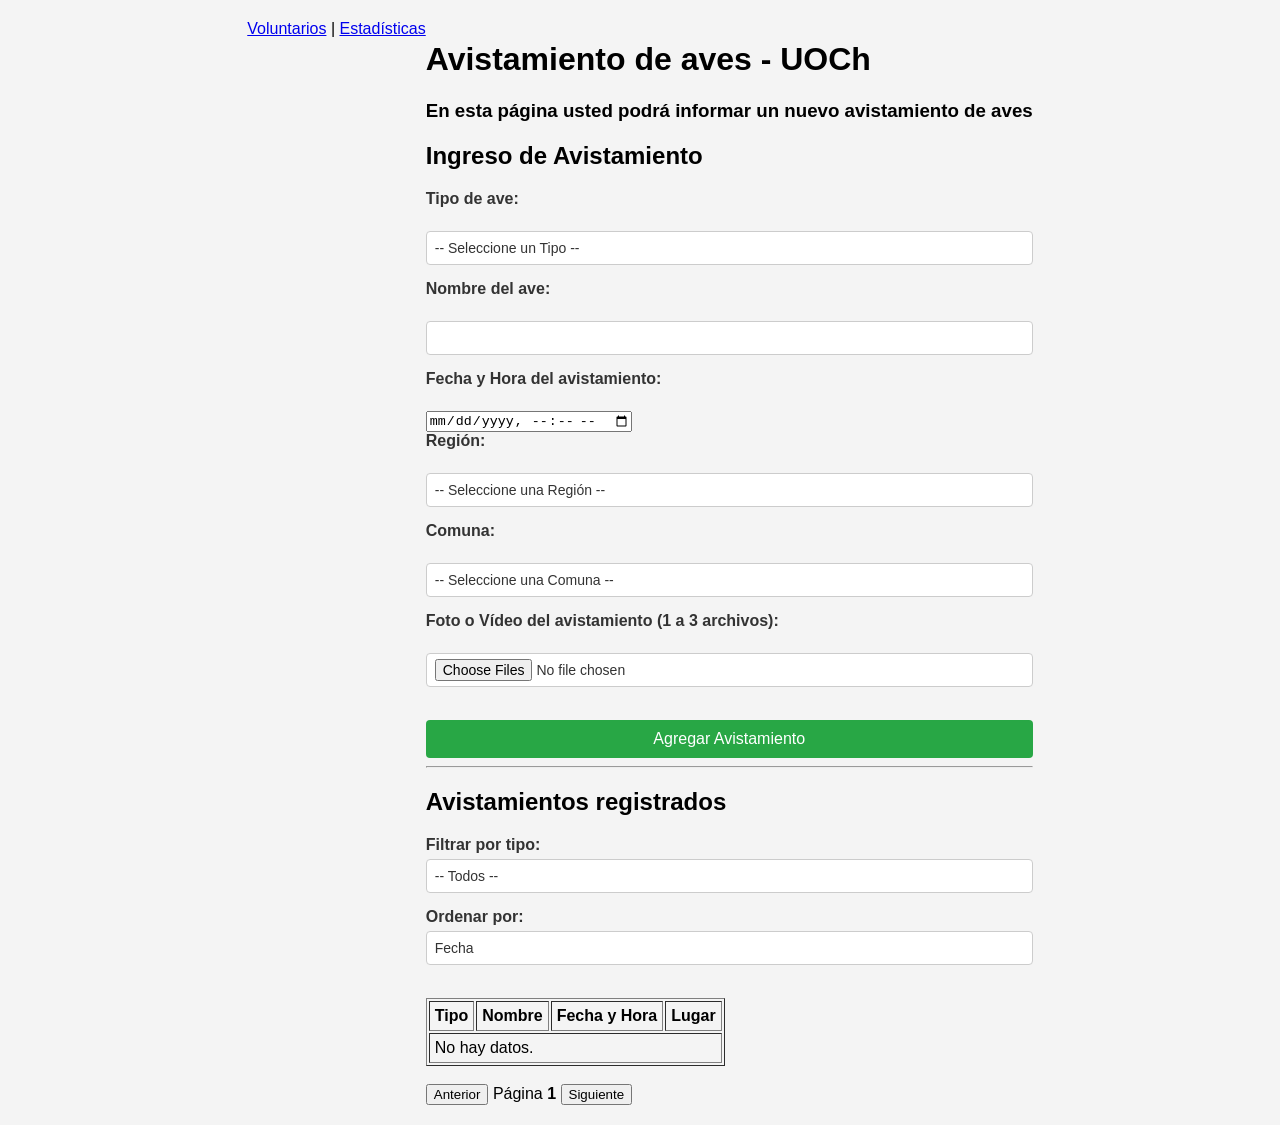
<file: Avistamientos.html>
<!DOCTYPE html>

<html lang="es">
    <head> 
        <meta charset="UTF-8">
        <title>Informar Avistamiento - UOCh</title>
        <link rel="stylesheet" href="styles.css">
    </head>
    <body>
        <nav style="margin-bottom: 15px; text-align: center;">
                    <a href="Tarea_1.html">Voluntarios</a> | 
                    <a href="estadisticas.html">Estadísticas</a>
        </nav>
        <div class="page-container">
            <header>
                <h1>Avistamiento de aves - UOCh</h1>
                <h3>En esta página usted podrá informar un nuevo avistamiento de aves</h3>
            </header>
            <h2>Ingreso de Avistamiento</h2>
            <form id="form-avistamiento">
                <div> 
                    <label for="tipo-ave">Tipo de ave:</label> 
                    <br>
                    <select id="tipo-ave">
                        <option value="">-- Seleccione un Tipo --</option>
                        <option value="rapaz">Rapaz</option>
                        <option value="acuatica">Acuatica</option>
                        <option value="no-voladora">No voladora</option>
                        <option value="urbana">Urbana</option>
                        <option value="otra">Otro</option>
                    </select>
                    <span class="error" id="error-tipo-ave">Debe seleccionar un tipo de ave.</span>
                </div> 
                <div> 
                    <label for="nombre-ave">Nombre del ave:</label> 
                    <br>
                    <input type="text" id="nombre-ave">
                    <span class="error" id="error-nombre-ave">Debe ingresar el nombre del ave.</span>
                </div> 
                <div>
                    <label for="fecha-hora-avistamiento">Fecha y Hora del avistamiento:</label>
                    <br>
                    <input type="datetime-local" id="fecha-hora-avistamiento">
                    <span class="error" id="error-fecha-hora">Debe seleccionar una fecha y hora válidas.</span>
                </div>
                <div> 
                    <label for="region">Región:</label> 
                    <br>
                    <select id="region">
                        <option value="">-- Seleccione una Región --</option> 
                        <option value="arica-y-parinacota">Arica y Parinacota</option> 
                        <option value="tarapaca">Tarapacá</option> 
                        <option value="antofagasta">Antofagasta</option> 
                        <option value="atacama">Atacama</option> 
                        <option value="coquimbo">Coquimbo</option> 
                        <option value="valparaiso">Valparaíso</option> 
                        <option value="rm">Metropolitana</option> 
                        <option value="bernardo-ohiggins">Bernardo O'Higgins</option> 
                        <option value="maule">Maule</option> 
                        <option value="nuble">Ñuble</option> 
                        <option value="biobio">Biobío</option> 
                        <option value="la-araucania">La Araucanía</option> 
                        <option value="los-rios">Los Ríos</option> 
                        <option value="los-lagos">Los Lagos</option> 
                        <option value="aysen">Aysén</option> 
                        <option value="magallanes">Magallanes</option> 
                    </select>
                    <span class="error" id="error-region">Debe seleccionar una región.</span>
                </div>
                <div>
                    <label for="comuna">Comuna:</label>
                    <br>
                    <select id="comuna">
                        <option value="">-- Seleccione una Comuna --</option>
                    </select>
                    <span class="error" id="error-comuna">Debe seleccionar una comuna.</span>
                </div> 

                <div>
                    <label for="archivos-avistamiento">Foto o Vídeo del avistamiento (1 a 3 archivos):</label>
                    <br>
                    <input type="file" id="archivos-avistamiento" multiple accept="image/*,video/*">
                    <span class="error" id="error-archivos">Debe adjuntar al menos una foto o vídeo válido (máximo 3).</span>
                </div>
                <br>
                <button id="submit-btn" type="submit">Agregar Avistamiento</button>
            </form>
            <hr>
            <h2> Avistamientos registrados </h2>
            <div>
                <label>Filtrar por tipo:</label>
                <select id="filtro-tipo" onchange="refreshList()">
                    <option value="">-- Todos --</option>
                    <option value="rapaz">Rapaz</option>
                    <option value="acuatica">Acuática</option>
                    <option value="no-voladora">No voladora</option>
                    <option value="urbana">Urbana</option>
                    <option value="otra">Otro</option>
                </select>
                <label>Ordenar por:</label>
                <select id="ordenar-por" onchange="refreshList()">
                    <option value="fecha">Fecha</option>
                    <option value="lugar">Lugar (Región)</option>
                </select>
            </div>
            <br>
            <table border="1" cellpadding="5">
                <thead>
                    <tr>
                        <th>Tipo</th>
                        <th>Nombre</th>
                        <th>Fecha y Hora</th>
                        <th>Lugar</th>
                    </tr>
                </thead>
                <tbody id="tabla-body">
                    <tr><td colspan="4">No hay datos.</td></tr>
                </tbody>
            </table>
            <br>
            <div>
                <button onclick="changePage(-1)">Anterior</button>
                <span>Página <strong id="num-pagina">1</strong></span>
                <button onclick="changePage(1)">Siguiente</button>
            </div>
        </div>
        <script src="js/select.js"></script> 
        <script src="js/avistamiento.js"></script> 

    </body>

</html>
</file>
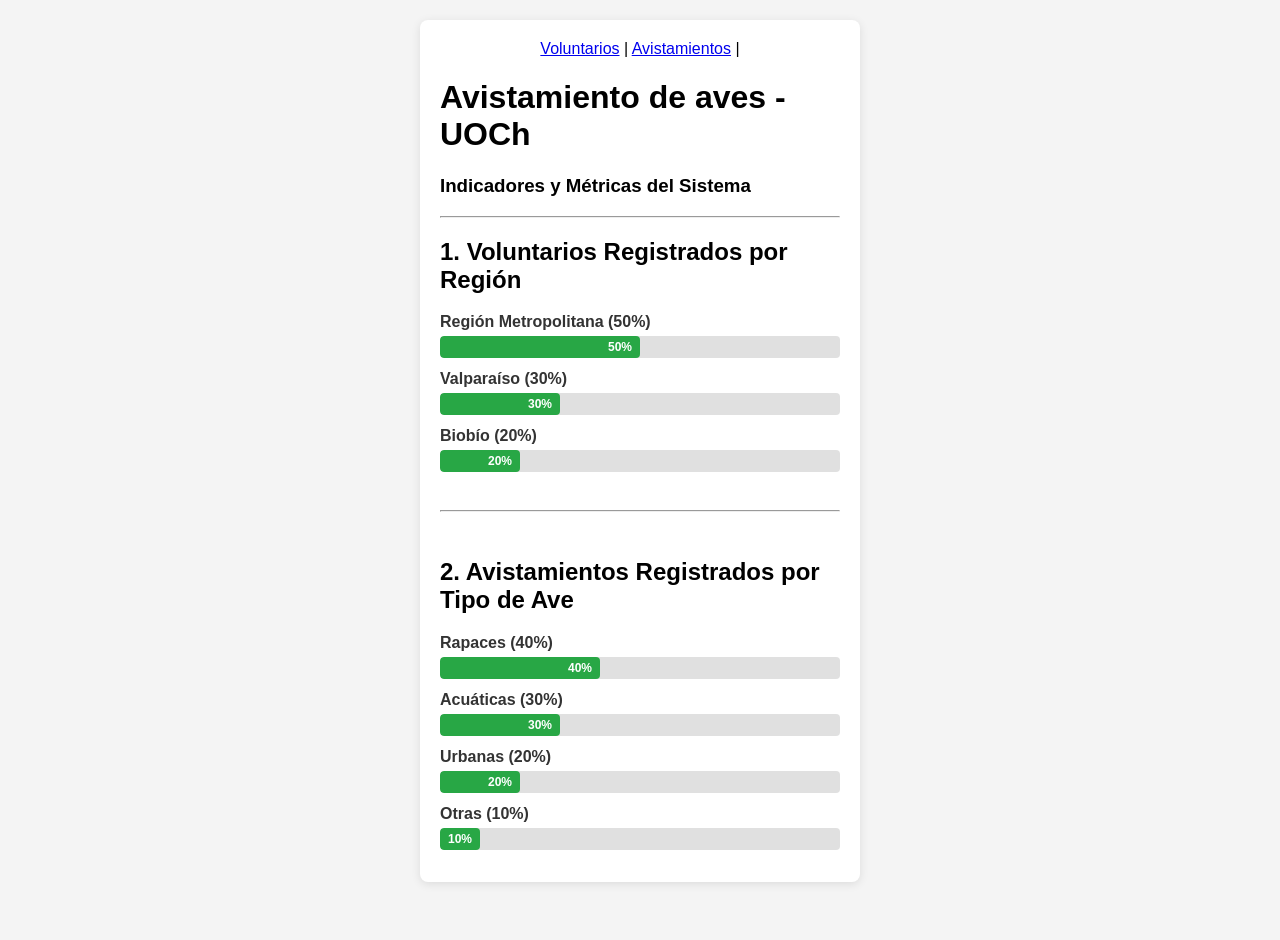
<file: estadisticas.html>
<!DOCTYPE html>
<html lang="es">
<head>
    <meta charset="UTF-8">
    <title>Estadísticas y Métricas - UOCh</title>
    <link rel="stylesheet" href="styles.css">
</head>
<body>
    <div class="main-container">
        <nav style="margin-bottom: 20px; text-align: center;">
            <a href="Tarea_1.html">Voluntarios</a> | 
            <a href="Avistamientos_2.html">Avistamientos</a> | 
        </nav>

        <header>
            <h1>Avistamiento de aves - UOCh</h1>
            <h3>Indicadores y Métricas del Sistema</h3>
        </header>

        <hr>

        <h2>1. Voluntarios Registrados por Región</h2>
        
        <label>Región Metropolitana (50%)</label>
        <div class="bar-bg">
            <div class="bar-fill" style="width: 50%;">50%</div>
        </div>

        <label>Valparaíso (30%)</label>
        <div class="bar-bg">
            <div class="bar-fill" style="width: 30%;">30%</div>
        </div>

        <label>Biobío (20%)</label>
        <div class="bar-bg">
            <div class="bar-fill" style="width: 20%;">20%</div>
        </div>

        <br><hr><br>
        <h2>2. Avistamientos Registrados por Tipo de Ave</h2>

        <label>Rapaces (40%)</label>
        <div class="bar-bg">
            <div class="bar-fill" style="width: 40%;">40%</div>
        </div>

        <label>Acuáticas (30%)</label>
        <div class="bar-bg">
            <div class="bar-fill" style="width: 30%;">30%</div>
        </div>

        <label>Urbanas (20%)</label>
        <div class="bar-bg">
            <div class="bar-fill" style="width: 20%;">20%</div>
        </div>

        <label>Otras (10%)</label>
        <div class="bar-bg">
            <div class="bar-fill" style="width: 10%;">10%</div>
        </div>
    </div>
</body>
</html>
</file>
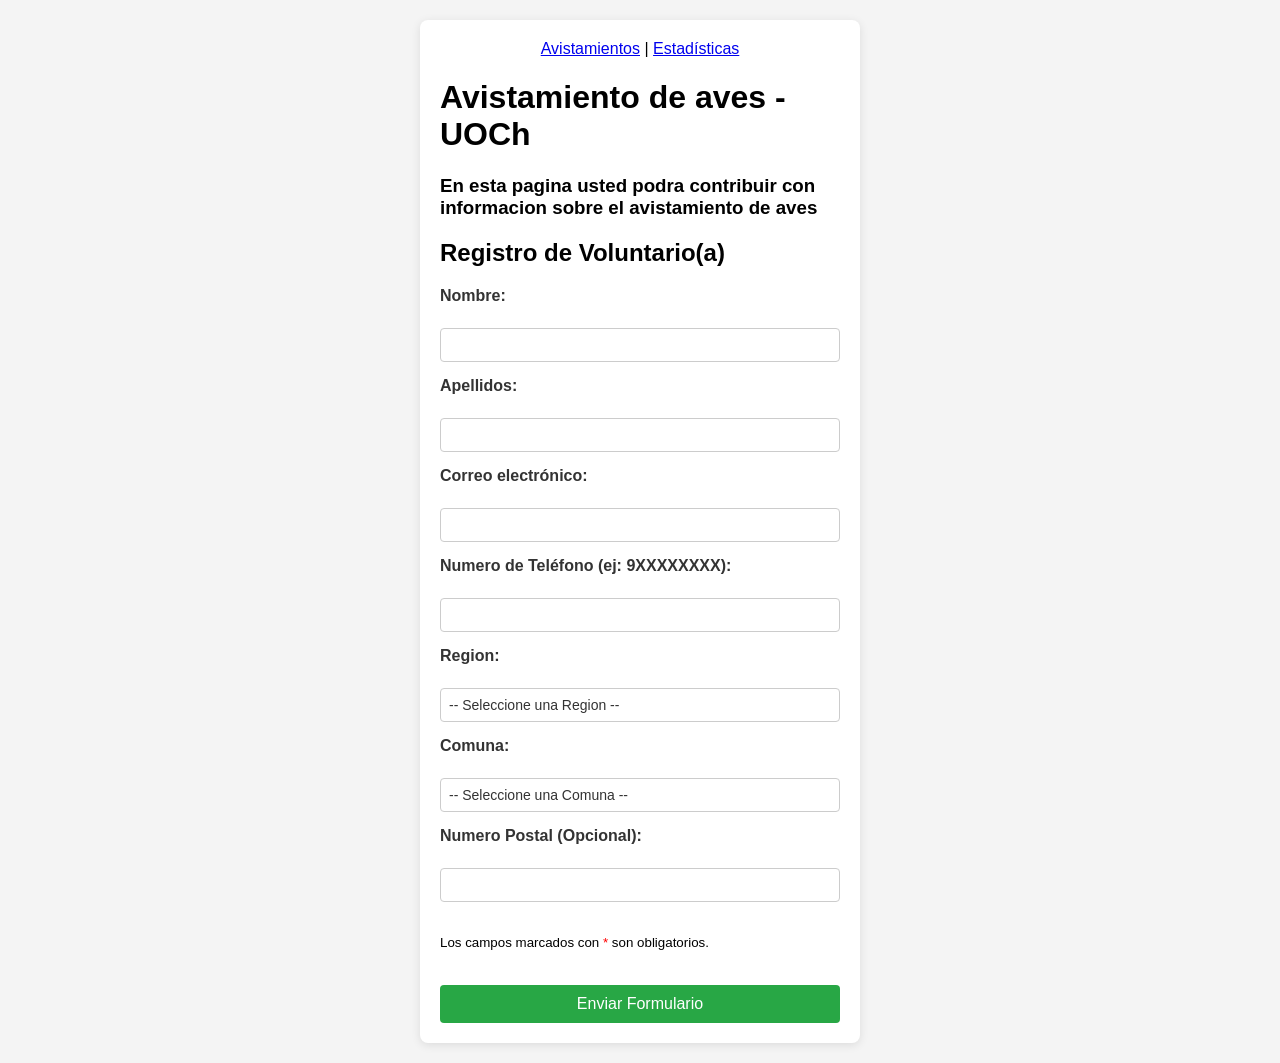
<file: Tarea_1.html>
<!DOCTYPE html>

<html lang="es">
        <head> 
            <meta charset="UTF-8">
            <title>Rellena tu formulario - UOCh</title>
            <link rel="stylesheet" href="styles.css">
        </head>
        
        <body>
            <div class="main-container">
                <nav style="margin-bottom: 15px; text-align: center;">
                    <a href="Avistamientos.html">Avistamientos</a> | 
                    <a href="estadisticas.html">Estadísticas</a>
                </nav>
                <header>
                    <h1> Avistamiento de aves - UOCh </h1>
                    <h3> En esta pagina usted podra contribuir con informacion sobre el avistamiento de aves</h3>
                </header>
                <h2>Registro de Voluntario(a)</h2>
                <form id="form-voluntario">
                    <div> 
                        <label for="nombre-voluntario">Nombre: </label> 
                        <br>
                        <input type="text" id="nombre-voluntario">
                        <span class="error" id="error-nombre" style="color:red"> *Debe ingresar un nombre.</span>
                    </div> 
                    <div> 
                        <label for="apellidos-voluntario">Apellidos: </label> 
                        <br>
                        <input type="text" id="apellidos-voluntario">
                        <span class="error" id="error-apellido" style="color:red"> *Debe ingresar un apellido.</span>
                    </div> 
                    <div>
                        <label for="email-voluntario">Correo electrónico: </label>
                        <br>
                        <input type="email" id="email-voluntario" minlength="8">
                        <span class="error" id="error-email" style="color:red"> *Debe ingresar un e-mail válido</span>
                    </div>
                    <div>
                        <label for="num-voluntario">Numero de Teléfono (ej: 9XXXXXXXX): </label>
                        <br>
                        <input type="text" id="num-voluntario" minlength="9" maxlength="9">
                        <span class="error" id="error-num" style="color:red"> *Debe ingresar un número telefonico válido</span>
                    </div>
                    <div> 
                        <label for="region">Region: </label> 
                        <br>
                        <select id="region">
                        <option value>-- Seleccione una Region --</option> 
                        <option value="arica-y-parinacota">Arica y Parinacota</option> 
                        <option value="tarapaca">Tarapacá</option> 
                        <option value="antofagasta">Antofagasta</option> 
                        <option value="atacama">Atacama</option> 
                        <option value="coquimbo">Coquimbo</option> 
                        <option value="valparaiso">Valparaíso</option> 
                        <option value="rm">Metropolitana</option> 
                        <option value="bernardo-ohiggins"> Bernardo O'Higgins</option> 
                        <option value="maule">Maule</option> 
                        <option value="nuble">Ñuble</option> 
                        <option value="biobio">Biobío</option> 
                        <option value="la-araucania">La Araucanía</option> 
                        <option value="los-rios">Los Ríos</option> 
                        <option value="los-lagos">Los Lagos</option> 
                        <option value="aysen">Aysén</option> 
                        <option value="magallanes">Magallanes</option> 
                        </select>
                        <span class="error" id="error-region" style="color:red">*Debe seleccionar una región.</span>
                    </div>
                    <div>
                        <label for="comuna">Comuna:</label>
                        <br>
                        <select id="comuna">
                            <option value="">-- Seleccione una Comuna --</option>
                        </select>
                        <span class="error" id="error-comuna" style="color:red">*Debe seleccionar una comuna.</span>
                    </div> 
                    <div>
                        <label for="num-postal">Numero Postal (Opcional): </label>
                        <br>
                        <input type="text" id="num-postal">
                    </div>
                    <p><small>Los campos marcados con <span style="color:red">*</span> son obligatorios.</small></p>
                    <br>
                    <button id="submit-btn" type="submit"> Enviar Formulario </button>

                </form>
            </div>
            <script src="js/formulario.js"></script> 
            <script src="js/select.js"></script> 
        </body>
</html>
</file>
<file: styles.css>
body {
    font-family: Arial, sans-serif;
    background-color: #f4f4f4;
    margin: 0;
    padding: 20px;
    display: flex;
    justify-content: center;
    align-items: flex-start;   
    min-height: 100vh;       
}

.bar-bg {
    background-color: #e0e0e0; 
    border-radius: 4px;      
    height: 22px;              
    margin-bottom: 12px;      
    overflow: hidden;         
}

.bar-fill {
    background-color: #28a745; 
    height: 100%;           
    border-radius: 4px;
    color: white;             
    font-size: 12px;
    font-weight: bold;
    line-height: 22px;        
    text-align: right;         
    padding-right: 8px;        
    box-sizing: border-box;
}
.main-container {
    background-color: #fff;
    padding: 20px;
    border-radius: 8px;
    box-shadow: 0 2px 10px rgba(0, 0, 0, 0.1);
    max-width: 400px;
    width: 100%;
}

label {
    font-weight: bold;
    display: block;
    margin-bottom: 5px;
    color: #333;
}

input[type="email"],
input[type="nombre"],
input[type="text"],
input[type="file"],
select {
    width: 100%;
    padding: 8px;
    margin-bottom: 15px;
    border: 1px solid #ccc;
    border-radius: 4px;
    font-size: 14px;
    box-sizing: border-box;
    background-color: #fff;
    background-repeat: no-repeat;
    background-position: right 10px center;
    background-size: 10px;
    color: #333;
}

select {
    cursor: pointer;
    appearance: none;
    padding-right: 30px;
}

input[type="file"] {
    padding: 5px 8px;
}

button#submit-btn {
    width: 100%;
    padding: 10px;
    background-color: #28a745;
    color: white;
    border: none;
    border-radius: 4px;
    cursor: pointer;
    font-size: 16px;
}

button#submit-btn:hover {
    background-color: #218838;
}

#val-box {
    background-color: #ffdddd;
    border-left: 6px solid #f44336;
    margin-bottom: 20px;
    padding: 10px;
    border-radius: 4px;
}

#val-box h2 {
    margin: 0 0 10px 0;
    font-size: 18px;
}

#val-list {
    padding-left: 20px;
    margin: 0;
    list-style-type: disc;
    color: #a94442;
}

.error {
    display: none;
    color: #dc3545;
    font-size: 12px;
}

.error.visible {
    display: block;
}

@media (max-width: 480px) {
    .main-container {
        padding: 15px;
    }
    
    button#submit-btn {
        padding: 8px;
        font-size: 14px;
    }
}
</file>
